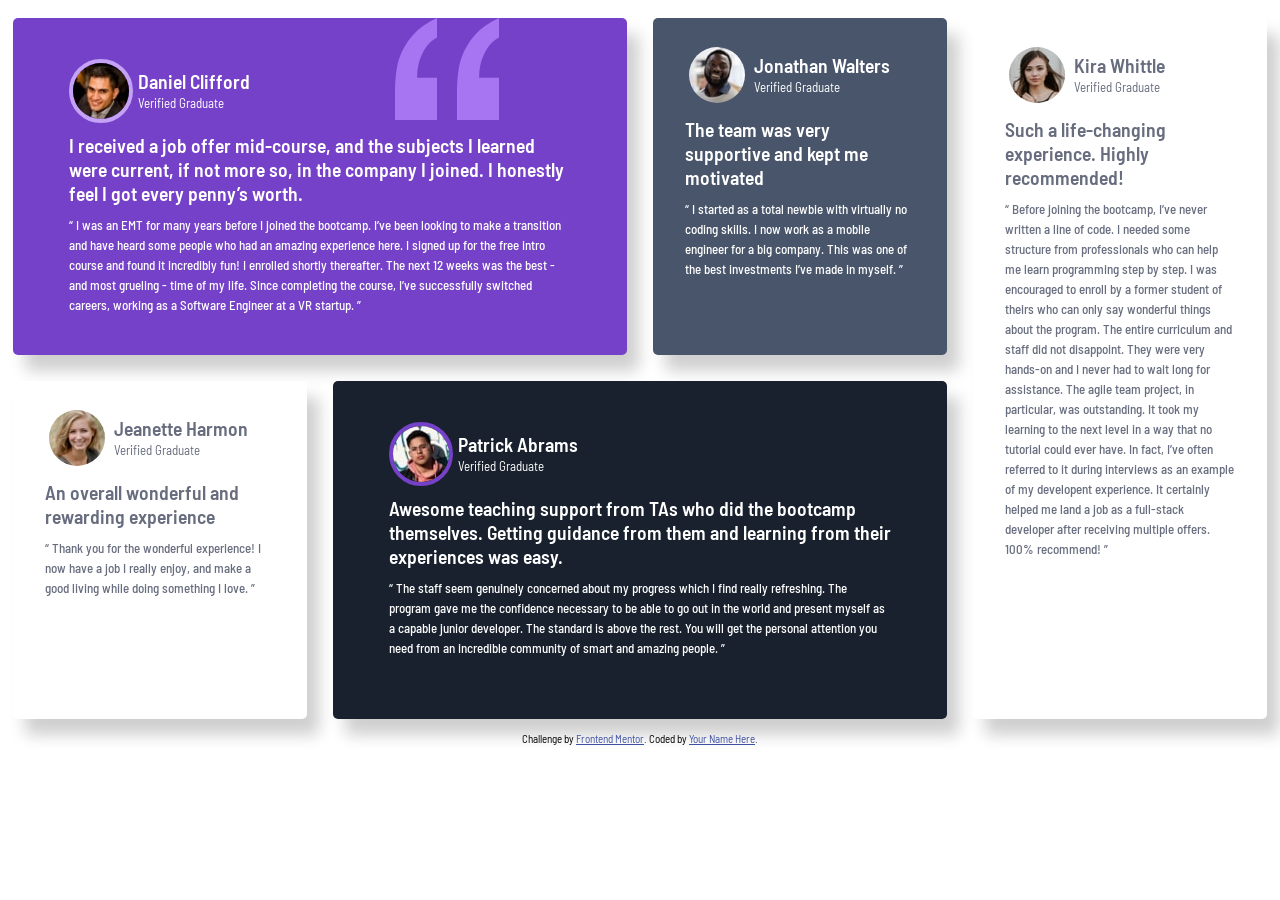
<file: index.html>
<!doctype html>
<html lang="en">
  <head>
    <meta charset="UTF-8" />
    <meta name="viewport" content="width=device-width, initial-scale=1.0" />
    <!-- displays site properly based on user's device -->

    <link
      rel="icon"
      type="image/png"
      sizes="32x32"
      href="./images/favicon-32x32.png"
    />

    <title>Frontend Mentor | [Challenge Name Here]</title>

    <!-- Feel free to remove these styles or customise in your own stylesheet 👍 -->
    <style>
      .attribution {
        font-size: 0.6875rem;
        text-align: center;
      }
      .attribution a {
        color: hsl(228, 45%, 44%);
      }
    </style>
    <link rel="stylesheet" href="style.css" />
    <link rel="preconnect" href="https://fonts.googleapis.com" />
    <link rel="preconnect" href="https://fonts.gstatic.com" crossorigin />
    <link
      href="https://fonts.googleapis.com/css2?family=Barlow+Semi+Condensed:ital,wght@0,100;0,200;0,300;0,400;0,500;0,600;0,700;0,800;0,900;1,100;1,200;1,300;1,400;1,500;1,600;1,700;1,800;1,900&display=swap"
      rel="stylesheet"
    />
  </head>
  <body>
    <div class="testimonials">
      <div class="testimony" id="daniel">
        <div class="top">
          <img src="images/image-daniel.jpg" alt="" />
          <div class="persInf">
            <h2>Daniel Clifford</h2>
            <p>Verified Graduate</p>
          </div>
        </div>
        <h2>
          I received a job offer mid-course, and the subjects I learned were
          current, if not more so, in the company I joined. I honestly feel I
          got every penny’s worth.
        </h2>
        <p>
          “ I was an EMT for many years before I joined the bootcamp. I’ve been
          looking to make a transition and have heard some people who had an
          amazing experience here. I signed up for the free intro course and
          found it incredibly fun! I enrolled shortly thereafter. The next 12
          weeks was the best - and most grueling - time of my life. Since
          completing the course, I’ve successfully switched careers, working as
          a Software Engineer at a VR startup. ”
        </p>
      </div>

      <div class="testimony" id="jonathan">
        <div class="top">
          <img src="images/image-jonathan.jpg" alt="" />
          <div class="persInf">
            <h2>Jonathan Walters</h2>
            <p>Verified Graduate</p>
          </div>
        </div>
        <h2>The team was very supportive and kept me motivated</h2>
        <p>
          “ I started as a total newbie with virtually no coding skills. I now
          work as a mobile engineer for a big company. This was one of the best
          investments I’ve made in myself. ”
        </p>
      </div>

      <div class="testimony" id="jeanette">
        <div class="top">
          <img src="images/image-jeanette.jpg" alt="" />
          <div class="persInf">
            <h2>Jeanette Harmon</h2>
            <p>Verified Graduate</p>
          </div>
        </div>
        <h2>An overall wonderful and rewarding experience</h2>
        <p>
          “ Thank you for the wonderful experience! I now have a job I really
          enjoy, and make a good living while doing something I love. ”
        </p>
      </div>

      <div class="testimony" id="patrick">
        <div class="top">
          <img src="images/image-patrick.jpg" alt="" />
          <div class="persInf">
            <h2>Patrick Abrams</h2>
            <p>Verified Graduate</p>
          </div>
        </div>
        <h2>
          Awesome teaching support from TAs who did the bootcamp themselves.
          Getting guidance from them and learning from their experiences was
          easy.
        </h2>
        <p>
          “ The staff seem genuinely concerned about my progress which I find
          really refreshing. The program gave me the confidence necessary to be
          able to go out in the world and present myself as a capable junior
          developer. The standard is above the rest. You will get the personal
          attention you need from an incredible community of smart and amazing
          people. ”
        </p>
      </div>

      <div class="testimony" id="kira">
        <div class="top">
          <img src="images/image-kira.jpg" alt="" />
          <div class="persInf">
            <h2>Kira Whittle</h2>
            <p>Verified Graduate</p>
          </div>
        </div>
        <h2>Such a life-changing experience. Highly recommended!</h2>
        <p>
          “ Before joining the bootcamp, I’ve never written a line of code. I
          needed some structure from professionals who can help me learn
          programming step by step. I was encouraged to enroll by a former
          student of theirs who can only say wonderful things about the program.
          The entire curriculum and staff did not disappoint. They were very
          hands-on and I never had to wait long for assistance. The agile team
          project, in particular, was outstanding. It took my learning to the
          next level in a way that no tutorial could ever have. In fact, I’ve
          often referred to it during interviews as an example of my developent
          experience. It certainly helped me land a job as a full-stack
          developer after receiving multiple offers. 100% recommend! ”
        </p>
      </div>
    </div>

    <footer class="attribution">
      Challenge by
      <a href="https://www.frontendmentor.io?ref=challenge">Frontend Mentor</a>.
      Coded by <a href="#">Your Name Here</a>.
    </footer>
  </body>
</html>
</file>
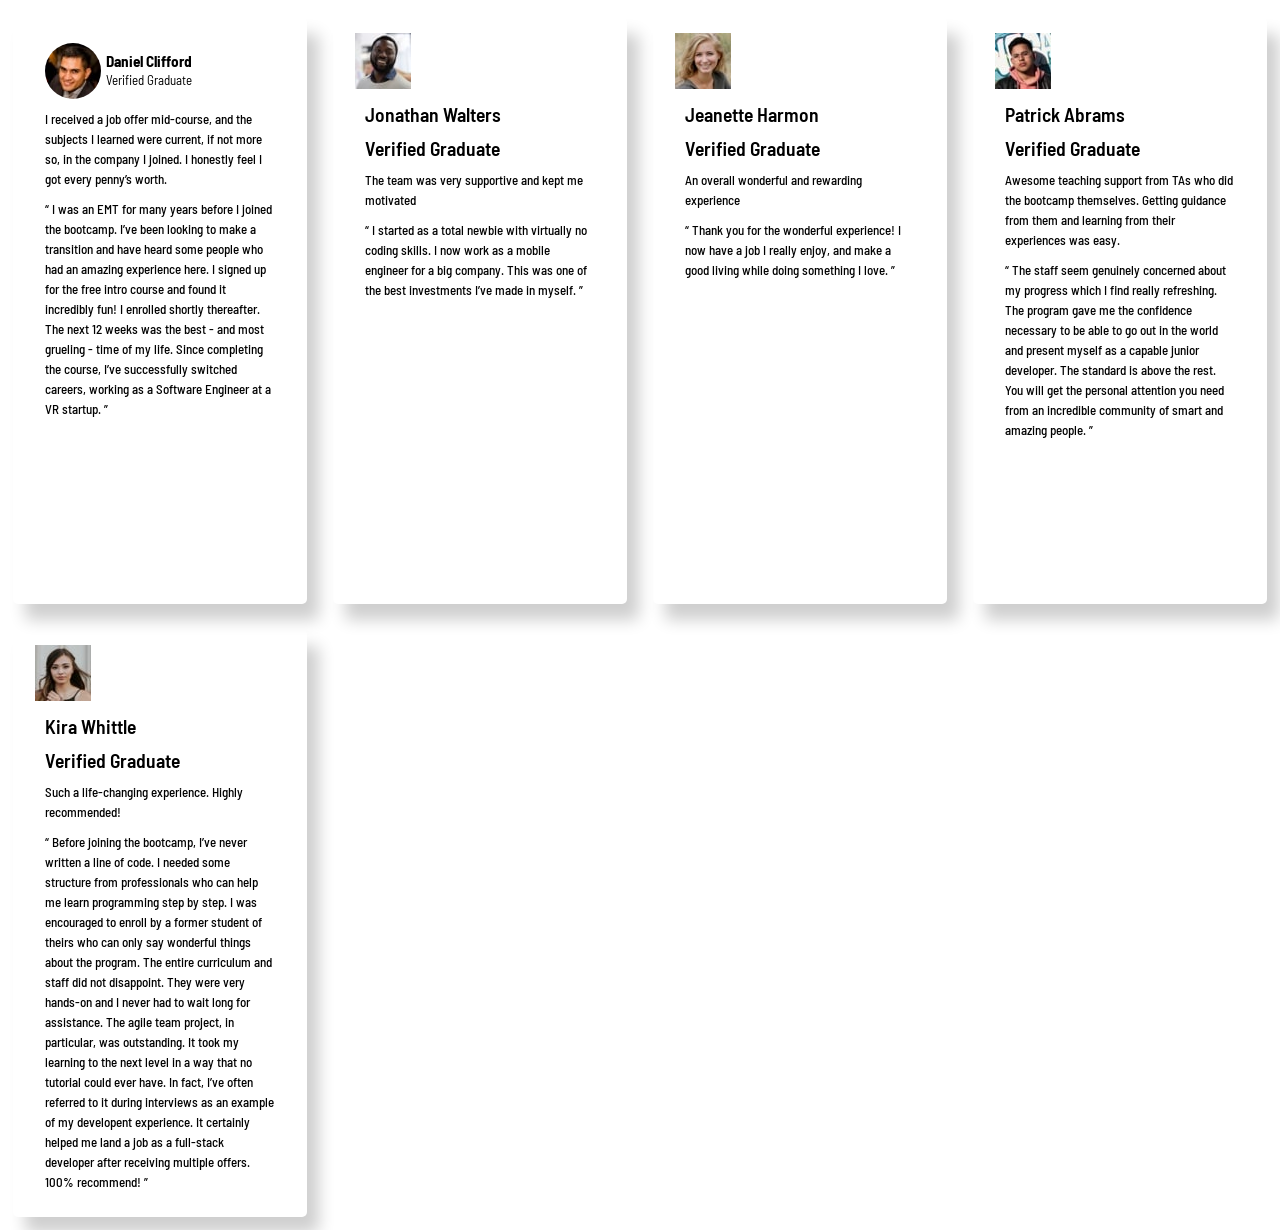
<file: cont.html>
<!doctype html>
<html lang="en">
  <head>
    <meta charset="UTF-8" />
    <meta name="viewport" content="width=device-width, initial-scale=1.0" />
    <title>Document</title>
    <link rel="stylesheet" href="style.css" />
    <link rel="preconnect" href="https://fonts.googleapis.com" />
    <link rel="preconnect" href="https://fonts.gstatic.com" crossorigin />
    <link
      href="https://fonts.googleapis.com/css2?family=Barlow+Semi+Condensed:ital,wght@0,100;0,200;0,300;0,400;0,500;0,600;0,700;0,800;0,900;1,100;1,200;1,300;1,400;1,500;1,600;1,700;1,800;1,900&display=swap"
      rel="stylesheet"
    />
  </head>
  <body>
    <div class="testimonials">
      <div class="testimony">
        <div class="top">
          <img src="images/image-daniel.jpg" alt="" />
          <div class="persInf">
            <h3>Daniel Clifford</h3>
            <p>Verified Graduate</p>
          </div>
        </div>
        <p>
          I received a job offer mid-course, and the subjects I learned were
          current, if not more so, in the company I joined. I honestly feel I
          got every penny’s worth.
        </p>
        <p>
          “ I was an EMT for many years before I joined the bootcamp. I’ve been
          looking to make a transition and have heard some people who had an
          amazing experience here. I signed up for the free intro course and
          found it incredibly fun! I enrolled shortly thereafter. The next 12
          weeks was the best - and most grueling - time of my life. Since
          completing the course, I’ve successfully switched careers, working as
          a Software Engineer at a VR startup. ”
        </p>
      </div>
      <div class="testimony">
        <img src="images/image-jonathan.jpg" alt="" />
        <h2>Jonathan Walters</h2>
        <h2>Verified Graduate</h2>
        <p>The team was very supportive and kept me motivated</p>
        <p>
          “ I started as a total newbie with virtually no coding skills. I now
          work as a mobile engineer for a big company. This was one of the best
          investments I’ve made in myself. ”
        </p>
      </div>
      <div class="testimony">
        <img src="images/image-jeanette.jpg" alt="" />
        <h2>Jeanette Harmon</h2>
        <h2>Verified Graduate</h2>
        <p>An overall wonderful and rewarding experience</p>
        <p>
          “ Thank you for the wonderful experience! I now have a job I really
          enjoy, and make a good living while doing something I love. ”
        </p>
      </div>
      <div class="testimony">
        <img src="images/image-patrick.jpg" alt="" />
        <h2>Patrick Abrams</h2>
        <h2>Verified Graduate</h2>
        <p>
          Awesome teaching support from TAs who did the bootcamp themselves.
          Getting guidance from them and learning from their experiences was
          easy.
        </p>
        <p>
          “ The staff seem genuinely concerned about my progress which I find
          really refreshing. The program gave me the confidence necessary to be
          able to go out in the world and present myself as a capable junior
          developer. The standard is above the rest. You will get the personal
          attention you need from an incredible community of smart and amazing
          people. ”
        </p>
      </div>
      <div class="testimony">
        <img src="images/image-kira.jpg" alt="" />
        <h2>Kira Whittle</h2>
        <h2>Verified Graduate</h2>
        <p>Such a life-changing experience. Highly recommended!</p>
        <p>
          “ Before joining the bootcamp, I’ve never written a line of code. I
          needed some structure from professionals who can help me learn
          programming step by step. I was encouraged to enroll by a former
          student of theirs who can only say wonderful things about the program.
          The entire curriculum and staff did not disappoint. They were very
          hands-on and I never had to wait long for assistance. The agile team
          project, in particular, was outstanding. It took my learning to the
          next level in a way that no tutorial could ever have. In fact, I’ve
          often referred to it during interviews as an example of my developent
          experience. It certainly helped me land a job as a full-stack
          developer after receiving multiple offers. 100% recommend! ”
        </p>
      </div>
    </div>
  </body>
</html>
</file>
<file: style.css>
.barlow-semi-condensed-thin {
  font-family: "Barlow Semi Condensed", sans-serif;
  font-weight: 100;
  font-style: normal;
}

.barlow-semi-condensed-extralight {
  font-family: "Barlow Semi Condensed", sans-serif;
  font-weight: 200;
  font-style: normal;
}

.barlow-semi-condensed-light {
  font-family: "Barlow Semi Condensed", sans-serif;
  font-weight: 300;
  font-style: normal;
}

.barlow-semi-condensed-regular {
  font-family: "Barlow Semi Condensed", sans-serif;
  font-weight: 400;
  font-style: normal;
}

.barlow-semi-condensed-medium {
  font-family: "Barlow Semi Condensed", sans-serif;
  font-weight: 500;
  font-style: normal;
}

.barlow-semi-condensed-semibold {
  font-family: "Barlow Semi Condensed", sans-serif;
  font-weight: 600;
  font-style: normal;
}

.barlow-semi-condensed-bold {
  font-family: "Barlow Semi Condensed", sans-serif;
  font-weight: 700;
  font-style: normal;
}

.barlow-semi-condensed-extrabold {
  font-family: "Barlow Semi Condensed", sans-serif;
  font-weight: 800;
  font-style: normal;
}

.barlow-semi-condensed-black {
  font-family: "Barlow Semi Condensed", sans-serif;
  font-weight: 900;
  font-style: normal;
}

.barlow-semi-condensed-thin-italic {
  font-family: "Barlow Semi Condensed", sans-serif;
  font-weight: 100;
  font-style: italic;
}

.barlow-semi-condensed-extralight-italic {
  font-family: "Barlow Semi Condensed", sans-serif;
  font-weight: 200;
  font-style: italic;
}

.barlow-semi-condensed-light-italic {
  font-family: "Barlow Semi Condensed", sans-serif;
  font-weight: 300;
  font-style: italic;
}

.barlow-semi-condensed-regular-italic {
  font-family: "Barlow Semi Condensed", sans-serif;
  font-weight: 400;
  font-style: italic;
}

.barlow-semi-condensed-medium-italic {
  font-family: "Barlow Semi Condensed", sans-serif;
  font-weight: 500;
  font-style: italic;
}

.barlow-semi-condensed-semibold-italic {
  font-family: "Barlow Semi Condensed", sans-serif;
  font-weight: 600;
  font-style: italic;
}

.barlow-semi-condensed-bold-italic {
  font-family: "Barlow Semi Condensed", sans-serif;
  font-weight: 700;
  font-style: italic;
}

.barlow-semi-condensed-extrabold-italic {
  font-family: "Barlow Semi Condensed", sans-serif;
  font-weight: 800;
  font-style: italic;
}

.barlow-semi-condensed-black-italic {
  font-family: "Barlow Semi Condensed", sans-serif;
  font-weight: 900;
  font-style: italic;
}

* {
  margin: 0;
  padding: 0;
}

:root {
  /* Primaries */
  --primarylightPurp: hsl(260, 100%, 95%);
  --primarymidPurp: hsl(264, 82%, 80%);
  --primarydarkPurp: hsl(263, 55%, 52%);

  /* neutral */
  --neutralWhite: hsl(0, 0%, 100%);
  --neutralGrey1: hsl(214, 17%, 92%);
  --neutralGrey2: hsl(0, 0%, 81%);
  --neutralGrey3: hsl(224, 10%, 45%);
  --neutralGrey4: hsl(217, 19%, 35%);
  --neutralDark: hsl(219, 29%, 14%);
  --neutralBlack: hsl(0, 0%, 7%);

  --fontSize: 13px;
}

body {
  font-family: "Barlow Semi Condensed";
  font-size: var(--fontSize);
  overflow-x: hidden;
  max-width: 100%;
  background-color: var(--neutralWhite);
}

/* Testimonials section */
.testimonials {
  align-content: center;
  display: grid;
  grid-template-columns: 1fr 1fr 1fr 1fr;
  grid-template-rows: 1fr 1fr;
  gap: 26px;
  flex-wrap: wrap;
  padding: 1%;
  padding-top: 2vh;
  /* background-color: var(--neutralGrey1); */
}
.testimony {
  /* display: flex; */
  /* border: 1px solid var(--neutralBlack); */
  padding: 5% 7.5%;
  border-radius: 5px;
  box-shadow: 0.75rem 1rem 1rem var(--neutralGrey2);
}
p {
  margin: 10px;
  font-weight: 500;
  line-height: 20px;
}
h2 {
  margin: 10px;
  font-weight: 600;
}

/* testimony top section */
.top {
  display: flex;
  margin: 10px;
  gap: 5px;
}
.top p {
  margin: 0;
  /* color: var(--neutralGrey3); */
  font-weight: 400;
}
.top h2 {
  margin: 0;
}
.top img {
  border-radius: 100px;
  max-height: fit-content;
}
.persInf {
  display: flex;
  flex-direction: column;
  justify-content: center;
}

/* testimonial personalization */

#kira {
  color: var(--neutralGrey3);
  background-color: var(--neutralWhite);
  grid-row: 3/1;
  grid-column-end: 5;
}
#patrick {
  color: var(--neutralWhite);
  background-color: var(--neutralDark);
  grid-column: 2/4;
}
#jeanette {
  color: var(--neutralGrey3);
  background-color: var(--neutralWhite);
}
#jonathan {
  color: var(--neutralWhite);
  background-color: var(--neutralGrey4);
}
#daniel {
  color: var(--neutralWhite);
  background-color: var(--primarydarkPurp);
  background-image: url("images/bg-pattern-quotation.svg");
  background-repeat: no-repeat;
  background-position: top 0 right 25%;
  grid-column: 1/3;
}

/* img borders. because of course each ID neads a different image border... */
#daniel img {
  border: 4px solid var(--primarymidPurp);
}
#patrick img {
  border: 4px solid var(--primarydarkPurp);
}
#jonathan img {
  border: 4px solid var(--neutralGrey4);
}
#jeanette img {
  border: 4px solid var(--neutralWhite);
}
#kira img {
  border: 4px solid var(--neutralWhite);
}

/* for mobile */
@media only screen and (max-width: 376px) {
  .testimonials {
    align-content: center;
    display: flex;
    flex-direction: column;
    gap: 1rem;
    flex-wrap: wrap;
    padding: 7.5%;
    padding-top: 2vh;
    background-color: var(--neutralGrey1);
  }
  /* 
  #kira {
    color: black;
    background-color: white;
    grid-row: span 2/1;
  }
  #patrick {
    color: var(--neutralWhite);
    background-color: var(--neutralDark);
    grid-row: span 2/1;
  }
  #jeanette {
    color: black;
    background-color: white;
  }
  #jonathan {
    color: var(--neutralWhite);
    background-color: var(--neutralGrey4);
  }
  #daniel {
    color: var(--neutralWhite);
    background-color: var(--primarydarkPurp);
    grid-row: span 2/1;
  } */
}
</file>
